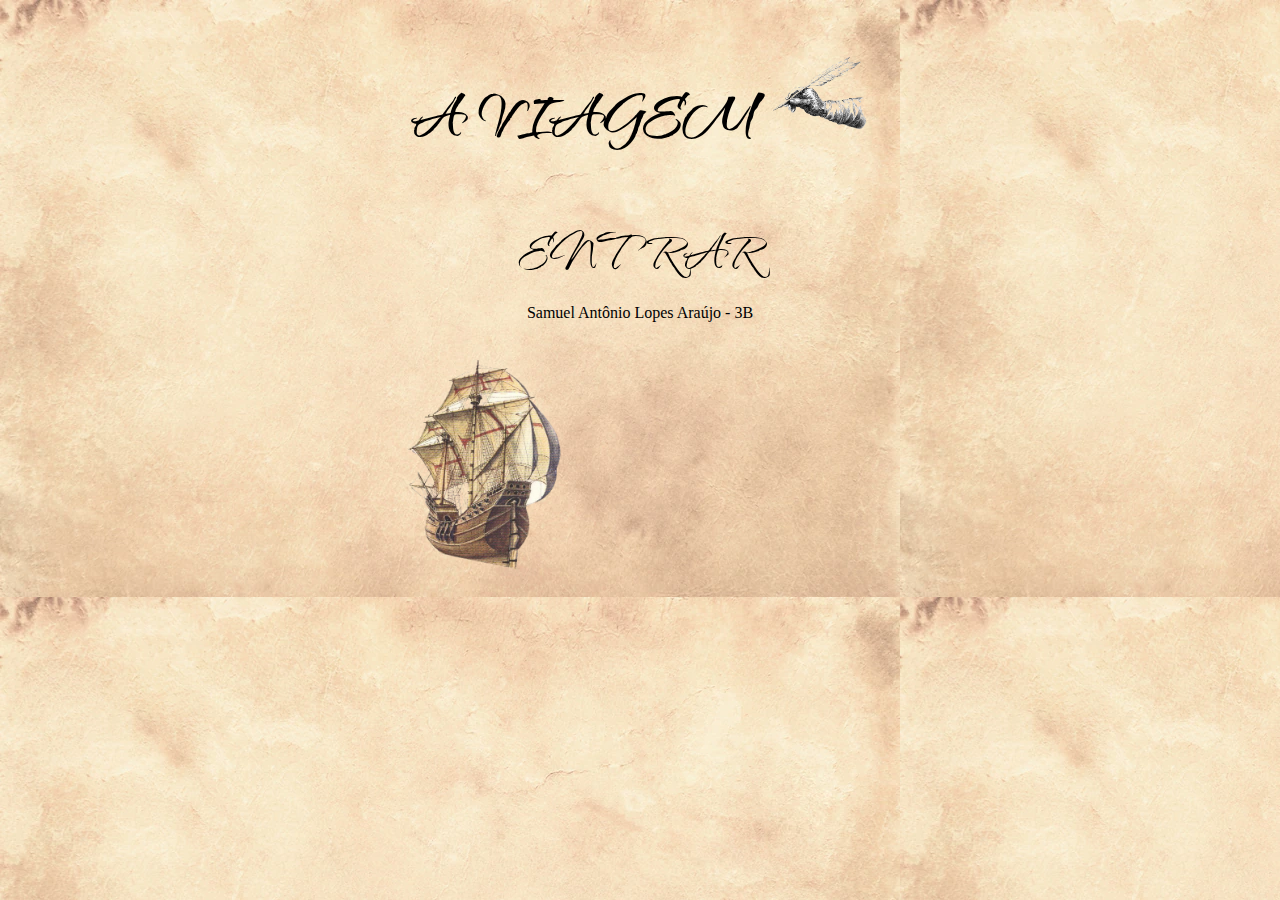
<file: index.html>
<!DOCTYPE html>
<html lang="en">
<head>
    <meta charset="UTF-8">
    <meta http-equiv="X-UA-Compatible" content="IE=edge">
    <meta name="viewport" content="width=device-width, initial-scale=1.0">
    <link rel="stylesheet" href="style.css">
    <link rel="preconnect" href="https://fonts.googleapis.com">
<link rel="preconnect" href="https://fonts.gstatic.com" crossorigin>
<link href="https://fonts.googleapis.com/css2?family=Qwitcher+Grypen&display=swap" rel="stylesheet">
<link rel="shortcut icon" href="./icon-.png" type="image/x-icon">
    <title>a viagem</title>
</head>

<body>


    

   

    <main>

        <h1>A VIAGEM  <img src="./mão-pena.png" alt="mão pena" width="100px"></h1>




<a class="entrar" href="./segundapag.html">ENTRAR </a>

<p class="samuel">Samuel Antônio Lopes Araújo - 3B</p>


<br>
<div class="image">
    <picture>

<source srcset="./65cad7332488373c6e71c62feaa534c1--sailing-yachts-sailing-ships-removebg-preview.png" alt="imagem navio portugues" media="(max-width: 600px)">

<img class="navio" src="./65cad7332488373c6e71c62feaa534c1--sailing-yachts-sailing-ships-removebg-preview.png" alt="imagem navio portugues" title="navio portugues" width="190px">

</picture>

</div>





</main>
</body>
</html>
</file>
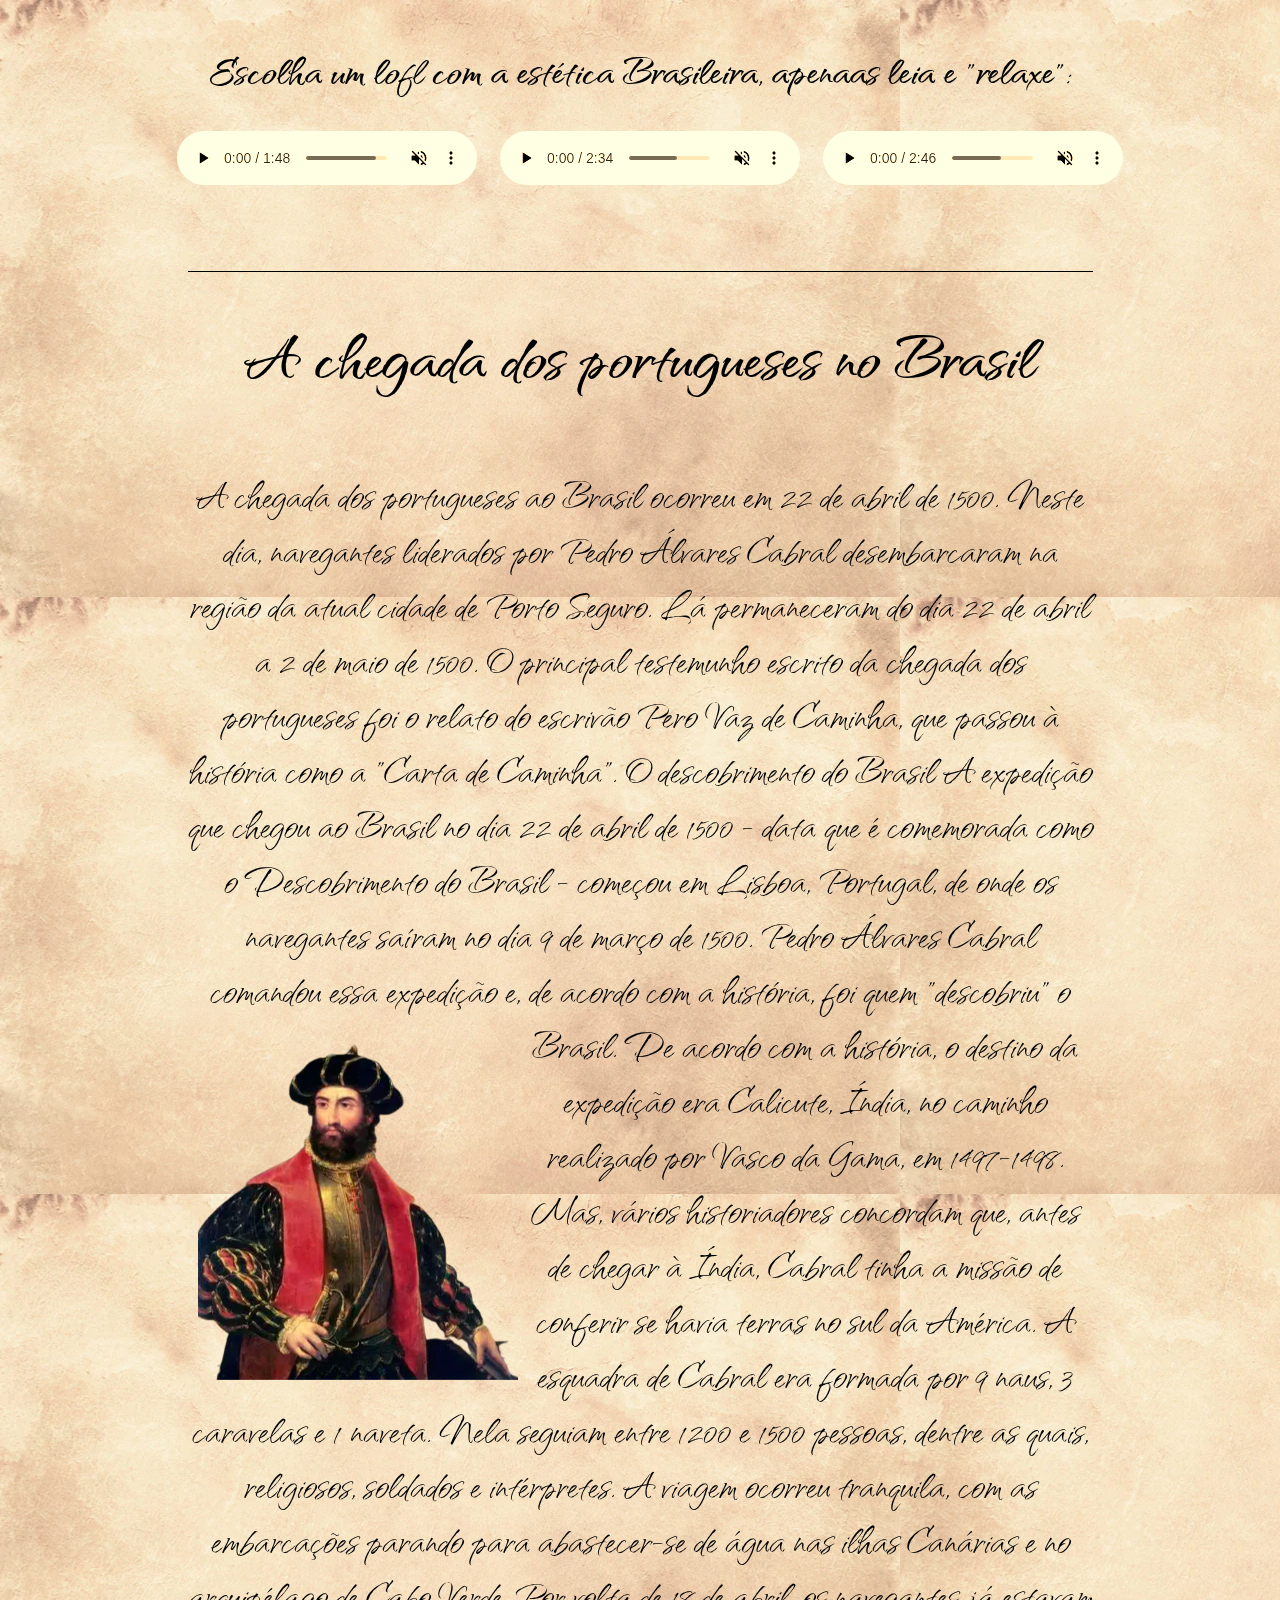
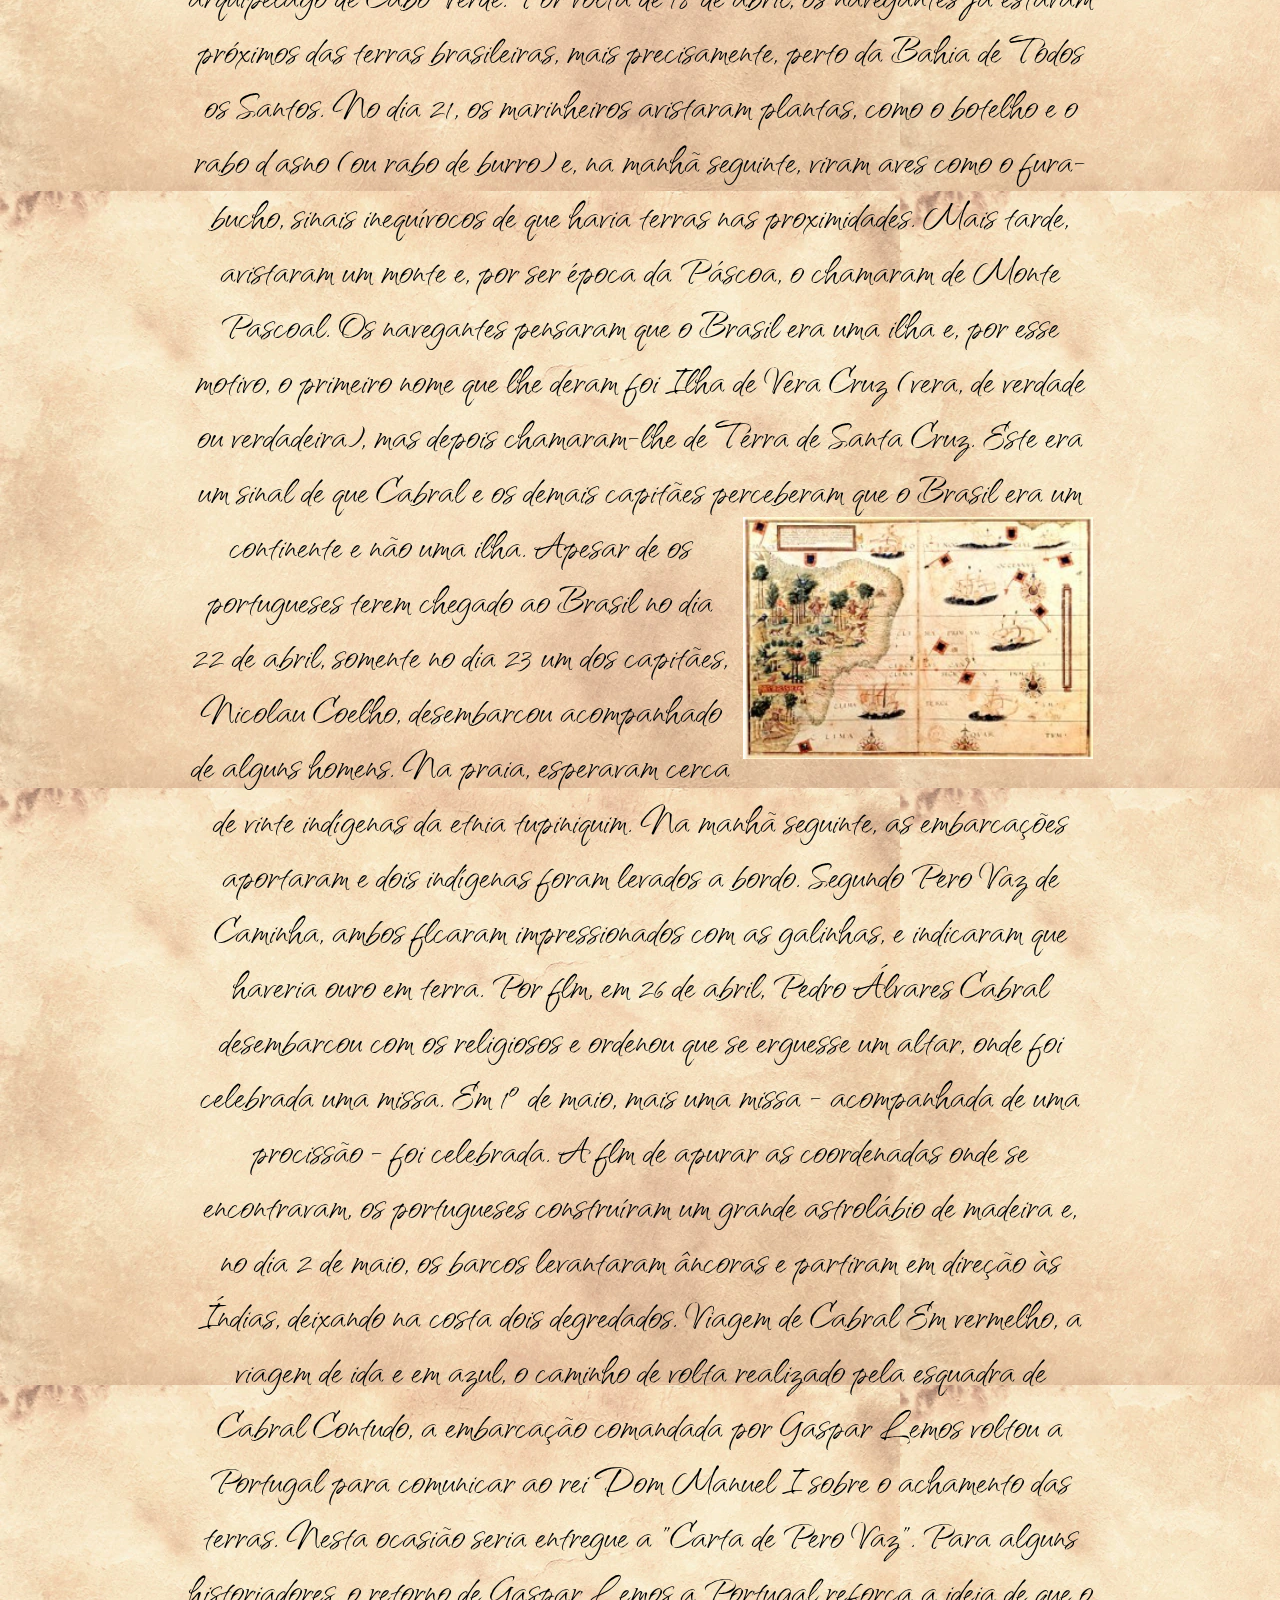
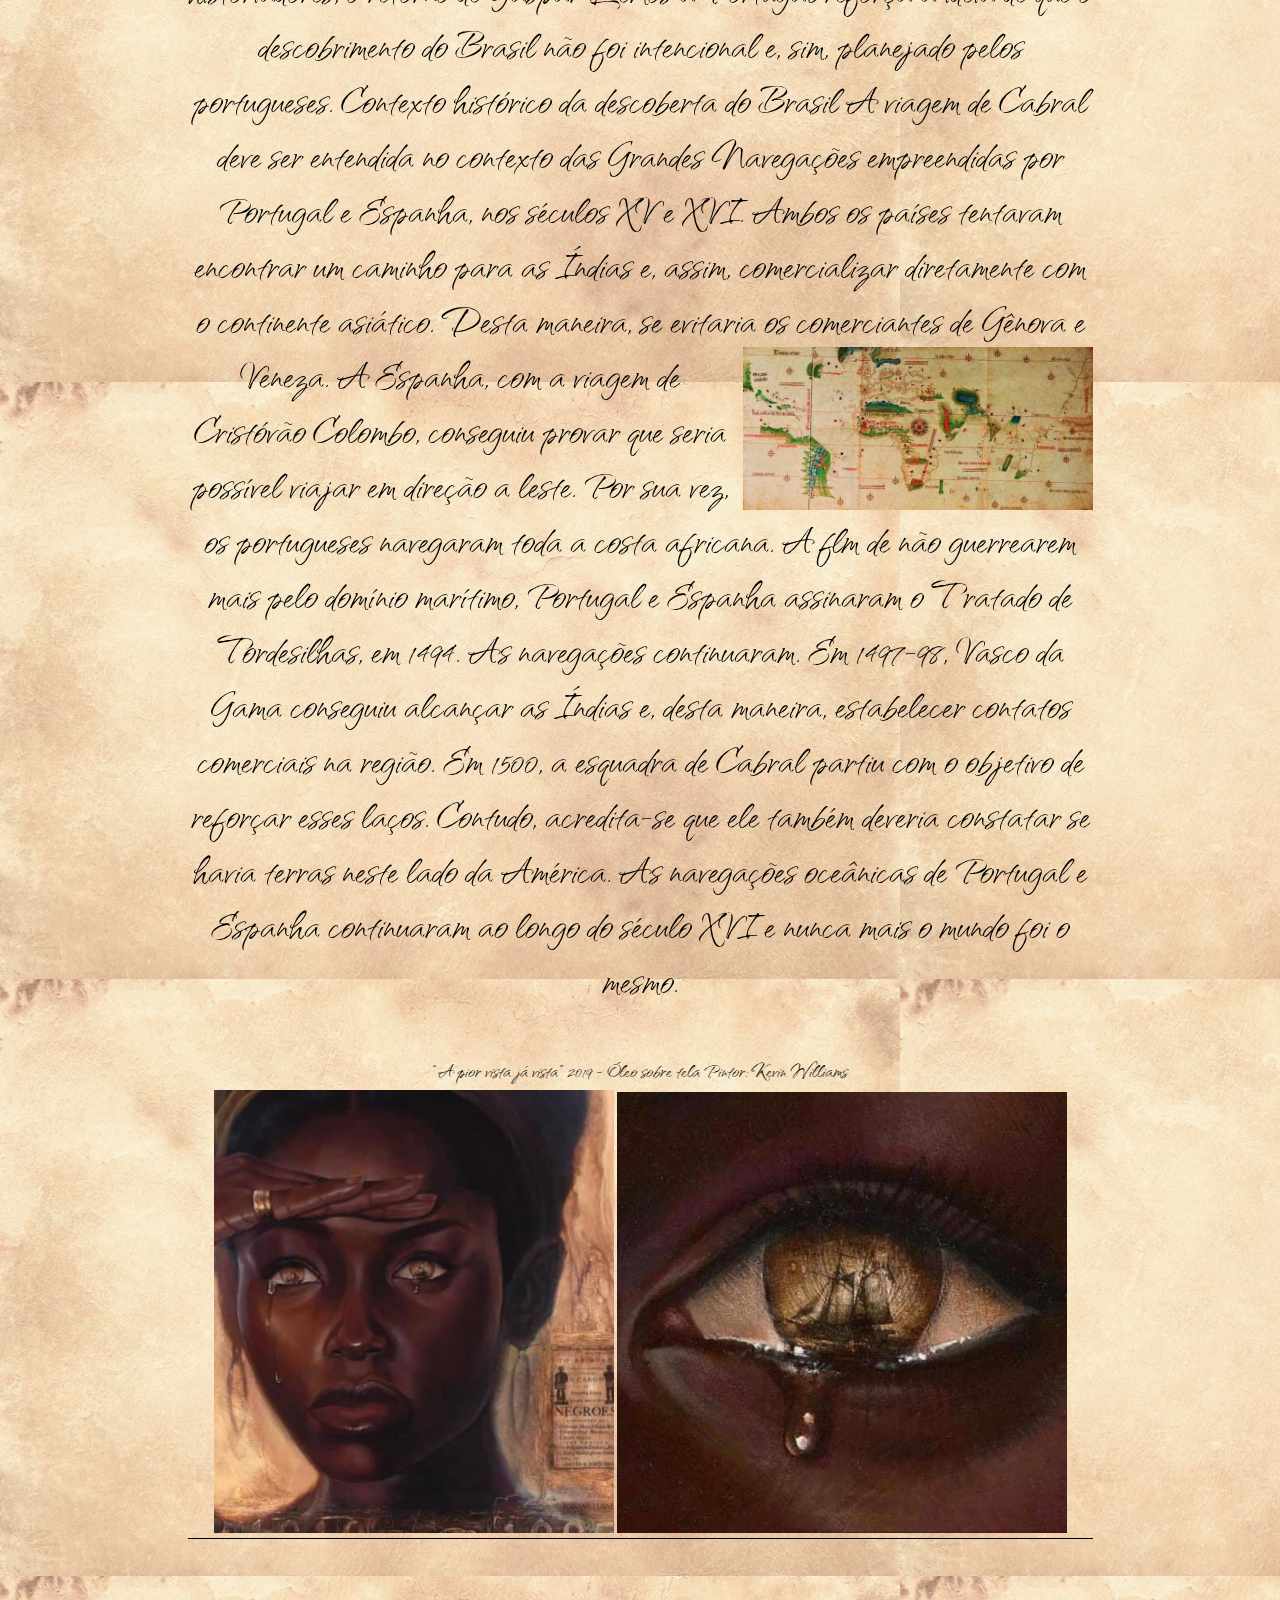
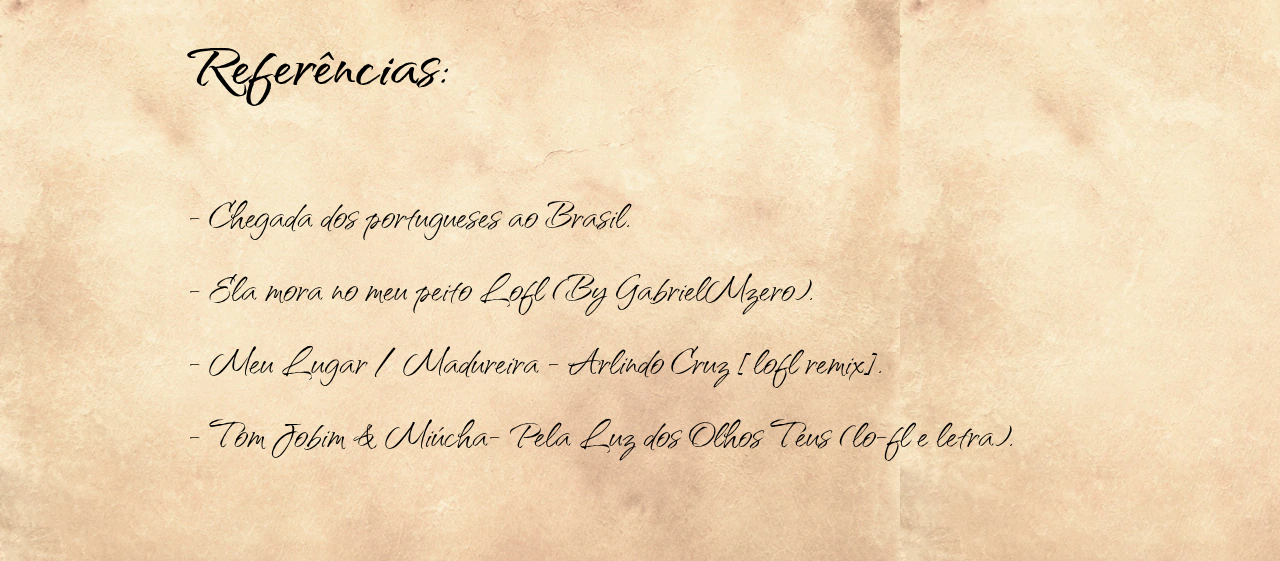
<file: segundapag.html>
<!DOCTYPE html>
<html lang="en">
<head>
    <meta charset="UTF-8">
    <meta http-equiv="X-UA-Compatible" content="IE=edge">
    <meta name="viewport" content="width=device-width, initial-scale=1.0">
    <link rel="stylesheet" href="segundo.css">
    <link rel="shortcut icon" href="./icon-.png" type="image/x-icon">
    <link href="https://fonts.googleapis.com/css2?family=Qwitcher+Grypen&display=swap" rel="stylesheet">
    <title>a viagem</title>
</head>
 



<header>
    <h1>Escolha um lofi com a estética Brasileira, apenaas leia e "relaxe":</h1>

    <article class="header">
        
    
    <audio src="./lofi-ela-mora-no-meu-peito.mpeg"  controls loop muted type="mpeg"></audio> 

    <audio src="./lofi-madureira.mpeg" controls loop muted type="mpeg"></audio>

    <audio src="./lofi-olhos-teus.mpeg" controls loop muted type="mpeg"></audio>

    </article>
   
</a>
</header>
<body>
    <main>
        

    


    <h2>A chegada dos portugueses no Brasil</h2>

    <p>A chegada dos portugueses ao Brasil ocorreu em 22 de abril de 1500.

        Neste dia, navegantes liderados por Pedro Álvares Cabral desembarcaram na região da atual cidade de Porto Seguro. Lá permaneceram do dia 22 de abril a 2 de maio de 1500.
        
        O principal testemunho escrito da chegada dos portugueses foi o relato do escrivão Pero Vaz de Caminha, que passou à história como a "Carta de Caminha".
        
        O descobrimento do Brasil
        A expedição que chegou ao Brasil no dia 22 de abril de 1500 - data que é comemorada como o Descobrimento do Brasil - começou em Lisboa, Portugal, de onde os navegantes saíram no dia 9 de março de 1500.
    
        Pedro Álvares Cabral comandou essa expedição e, de acordo com a história, foi quem "descobriu" o Brasil.
        <picture>
            <source srcset="./pedro-.png" alt="imagem navio portugues" media="(max-width: 600px)">

         <img class="imagem-pedro" title="Pedro Alvares Cabral" src="./pedro-.png" width="320px">
        </picture>
  
        De acordo com a história, o destino da expedição era Calicute, Índia, no caminho realizado por Vasco da Gama, em 1497-1498. Mas, vários historiadores concordam que, antes de chegar à Índia, Cabral tinha a missão de conferir se havia terras no sul da América.
        
        A esquadra de Cabral era formada por 9 naus, 3 caravelas e 1 naveta. Nela seguiam entre 1200 e 1500 pessoas, dentre as quais, religiosos, soldados e intérpretes.
        
        A viagem ocorreu tranquila, com as embarcações parando para abastecer-se de água nas ilhas Canárias e no arquipélago de Cabo Verde.
        
        
        Por volta de 18 de abril, os navegantes já estavam próximos das terras brasileiras, mais precisamente, perto da Bahia de Todos os Santos. 
        
        No dia 21, os marinheiros avistaram plantas, como o botelho e o rabo d’asno (ou rabo de burro) e, na manhã seguinte, viram aves como o fura-bucho, sinais inequívocos de que havia terras nas proximidades. Mais tarde, avistaram um monte e, por ser época da Páscoa, o chamaram de Monte Pascoal. 
        
        Os navegantes pensaram que o Brasil era uma ilha e, por esse motivo, o primeiro nome que lhe deram foi Ilha de Vera Cruz (vera, de verdade ou verdadeira), mas depois chamaram-lhe de Terra de Santa Cruz. Este era um sinal de que Cabral e os demais capitães perceberam que o Brasil era um continente e não uma ilha.
        <picture>
            <source srcset="./mapadescobrimento-300x208.jpg" alt="imagem mapa do brasil" width="240px" media="(max-width: 600px)">

        <img class="imagem-mapa" title="mapa do trajeto" src="./mapadescobrimento-300x208.jpg" alt="imagem mapa do brasil" width="350px">

        </picture>
        
        Apesar de os portugueses terem chegado ao Brasil no dia 22 de abril, somente no dia 23 um dos capitães, Nicolau Coelho, desembarcou acompanhado de alguns homens. Na praia, esperavam cerca de vinte indígenas da etnia tupiniquim.
        
        Na manhã seguinte, as embarcações aportaram e dois indígenas foram levados a bordo. Segundo Pero Vaz de Caminha, ambos ficaram impressionados com as galinhas, e indicaram que haveria ouro em terra.
        
        Por fim, em 26 de abril, Pedro Álvares Cabral desembarcou com os religiosos e ordenou que se erguesse um altar, onde foi celebrada uma missa. Em 1º de maio, mais uma missa - acompanhada de uma procissão - foi celebrada.
        
        A fim de apurar as coordenadas onde se encontravam, os portugueses construíram um grande astrolábio de madeira e, no dia 2 de maio, os barcos levantaram âncoras e partiram em direção às Índias, deixando na costa dois degredados.
        
        Viagem de Cabral
        Em vermelho, a viagem de ida e em azul, o caminho de volta realizado pela esquadra de Cabral
        Contudo, a embarcação comandada por Gaspar Lemos voltou a Portugal para comunicar ao rei Dom Manuel I sobre o achamento das terras. Nesta ocasião seria entregue a "Carta de Pero Vaz".
        
        
        Para alguns historiadores, o retorno de Gaspar Lemos a Portugal reforça a ideia de que o descobrimento do Brasil não foi intencional e, sim, planejado pelos portugueses.
        
        
        Contexto histórico da descoberta do Brasil
        A viagem de Cabral deve ser entendida no contexto das Grandes Navegações empreendidas por Portugal e Espanha, nos séculos XV e XVI.
        
        Ambos os países tentavam encontrar um caminho para as Índias e, assim, comercializar diretamente com o continente asiático. Desta maneira, se evitaria os comerciantes de Gênova e Veneza.
        <picture>
            <source srcset="./tratado-de-tordesilhas-historia.webp" alt="imagem tratado de tordesilhas" width="270px" media="(max-width: 600px)">

        <img class="imagem-tordesilhas" src="./tratado-de-tordesilhas-historia.webp" alt="Tratado de Tordesilhas" title="Tratado de Tordesilhas" width="350px">
        </picture>
        
        A Espanha, com a viagem de Cristóvão Colombo, conseguiu provar que seria possível viajar em direção a leste. Por sua vez, os portugueses navegaram toda a costa africana.
        
        A fim de não guerrearem mais pelo domínio marítimo, Portugal e Espanha assinaram o Tratado de Tordesilhas, em 1494. 
        
        As navegações continuaram. Em 1497-98, Vasco da Gama conseguiu alcançar as Índias e, desta maneira, estabelecer contatos comerciais na região.
        
        Em 1500, a esquadra de Cabral partiu com o objetivo de reforçar esses laços. Contudo, acredita-se que ele também deveria constatar se havia terras neste lado da América.
        
        As navegações oceânicas de Portugal e Espanha continuaram ao longo do século XVI e nunca mais o mundo foi o mesmo.</p>

        <div class="imagem-vista">
            <p class="legenda">“A pior vista já vista”
                2019 - Óleo sobre tela
                Pintor: Kevin Williams </p>

            <picture>
                <source srcset="./a-pior-vista-vista-.jpg" width="200px" alt="imagem india do Brasil" media="(max-width: 900px)">

        <img class="imgagem-vista-1"title="imagem india do Brasil" src="./a-pior-vista-vista-.jpg" width="400px" alt="imagem india do Brasil"> 
            </picture>

            <picture>
                

            <source srcset="./olho-a-pior-vista-vista.jpg" width="225px" alt="olho da pior vista vista" media="(max-width: 900px)">

        <img src="./olho-a-pior-vista-vista.jpg" title="olho da pior vista vista" width="450px" alt="olho da pior vista vista">

            </picture>

        </div>

    </main>

    <footer>
        <h3>Referências:</h3>
       
        <a class="primeira-referencia" href="https://www.todamateria.com.br/chegada-dos-portugueses-ao-brasil/">- Chegada dos portugueses ao Brasil.
        </a>
        <br>
        <br>

        <a class="primeira-referencia" href="https://youtu.be/l9g5VNkQHXQ">- Ela mora no meu peito Lofi (By GabrielMzero).
        </a>
        <br>
        <br>

        <a class="primeira-referencia" href="https://youtu.be/nnKXbpYhWGA">- Meu Lugar / Madureira - Arlindo Cruz [lofi remix].
        </a>
        <br>
        <br>


        <a class="primeira-referencia" href="https://youtu.be/wVOX1PnHGtI">- Tom Jobim & Miúcha- Pela Luz dos Olhos Teus (lo-fi e letra).
        </a>
    

    </footer>

    
</body>
</html>
</file>
<file: style.css>
body{
    background-image: url(./papel-velho-vintage-envelhecido-fundo-ou-textura_34266-482.webp);
   


}


  h1{
    font-family: 'Qwitcher Grypen', cursive;
    font-size: 80px;
   
  }
  @media (max-width:900px){
    h1{
      font-size:  60px;
      
    }
  }
  main{
    min-width: 320px;
    max-width: 905px;
    text-align: center;
    margin: 0 auto;
 


  }
  
  
  .entrar{
   font-size: 70px;
   color: black;
   font-family: 'Qwitcher Grypen', cursive;
   text-decoration: none;

  }
  @media (max-width:900px){
    .entrar{
      font-size:  45px;
      
    }
  }
  .entrar:hover{
    color: dimgray;
    transition: 0.2s;
  }
  

  .navio{
    margin-right: 300px;
    
    
    

  }
</file>
<file: segundo.css>
header{
      width: 100%;
      border-bottom: 10px;
      margin-bottom: 10px;
      border-radius: 10px;
      margin-top: 5px;
      padding-top: 1px;
      text-align: center;
      

    }
  
  @media (max-width:1000px){
    h2{
      margin-top: 20px;
      
    }
  }

body{
    background-image: url(./papel-velho-vintage-envelhecido-fundo-ou-textura_34266-482.webp);
    font-family: 'Qwitcher Grypen', cursive;
  
   
}

h1{
    text-align: center;
    font-size: 50px;
}
h2{
  padding-top: 40px;
  font-size: 80px;
   border-top: solid black 1px;
}
audio{
    padding-bottom: 15px;
    filter: sepia(100%);
    padding-left: 20px;
    
    

}

@media (max-width: 1000px){
  audio{
  padding-left:2px ;
  padding-bottom: 5px;
  min-width: 320px;
  margin: 0 auto;
  
  
 
    
  }

}
main{
    min-width: 320px;
    max-width: 905px;
    text-align: center;
    margin: 0 auto;

    
    }
.historia{
    text-decoration: none;
    color: black;
    font-size: 65px;
 
    

}
p{
    font-size: 50px;
}



.imagem-pedro{
    float: left;
    padding: 0px 10px 0px 0px;
    transform: rotateY(180deg);
    
}


.imagem-mapa{
    float: right;
    padding: 0px 0px 0px 10px;
    

}
.imagem-tordesilhas{
    float: right;
    padding: 0px 0px 0px 10px;
    

}
footer{
  min-width: 320px;
  max-width: 905px;
  margin: 0 auto;
  border-top: solid black 1px;
  margin-bottom: 100px;
}

h3{
  font-size: 80px;
 
}
.legenda{
  margin-bottom: 5px;
  font-size: 25px;

}

.primeira-referencia{
text-decoration: none;
color: black;
font-size: 50px;


}
.primeira-referencia:hover{
  color: gray;
}
</file>
